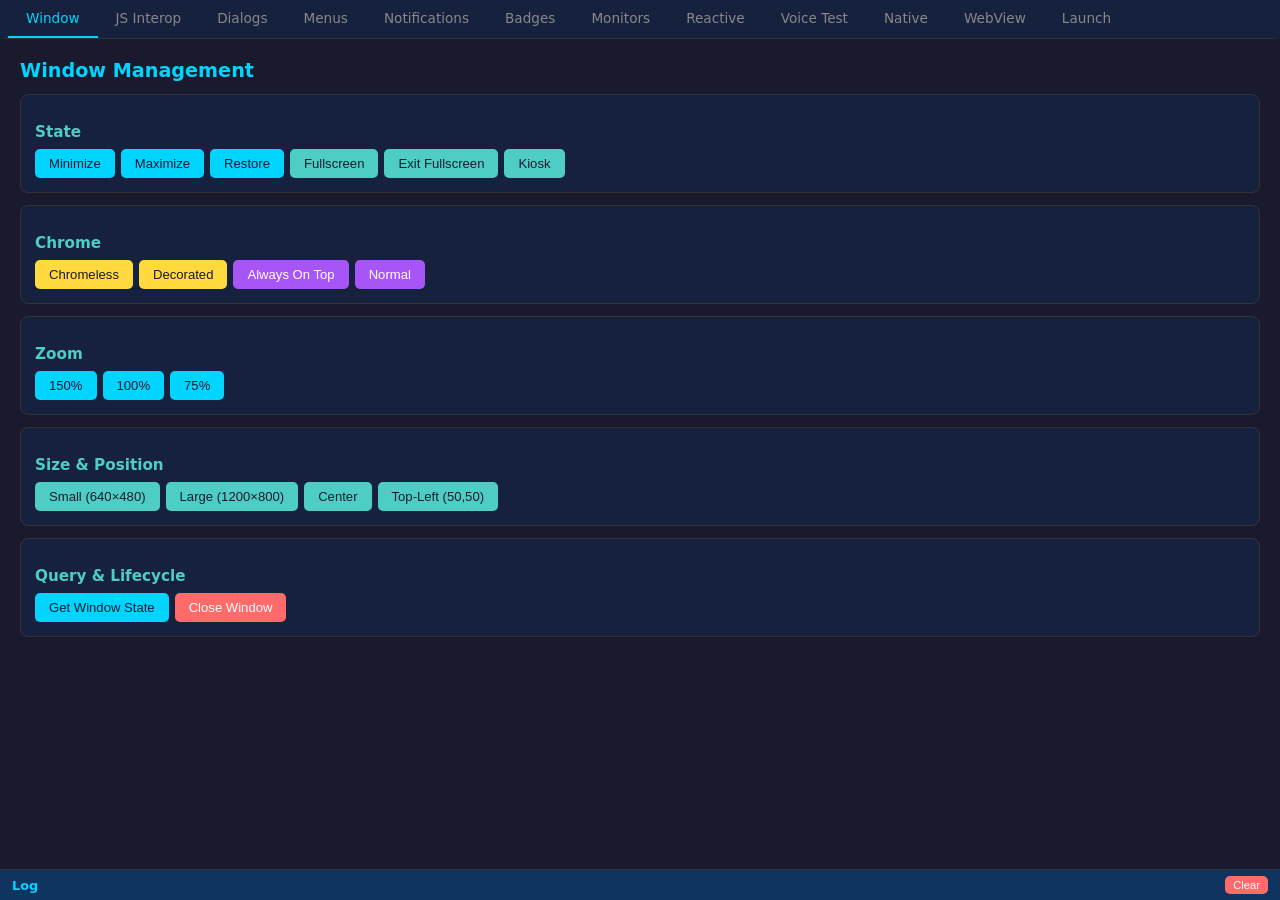
<file: samples/Rustino.Samples/index.html>
<!DOCTYPE html>
<html>
<head>
<meta charset="utf-8">
<title>Rustino Feature Showcase</title>
<style>
  * { box-sizing: border-box; margin: 0; padding: 0; }
  /* Dark page: light window buttons whatever the system theme */
  :root { color-scheme: dark; --rustino-window-controls-color: #e0e0e0; }
  body { font-family: system-ui, -apple-system, sans-serif; background: #1a1a2e; color: #e0e0e0; height: 100vh; display: flex; flex-direction: column; overflow: hidden; }

  /* Tab bar */
  /* The side borders keep the room of the window buttons out of the scrolling area */
  .tabs { display: flex; background: #16213e; border-bottom: 1px solid #333; border-left: var(--rustino-window-controls-left, 8px) solid #16213e; border-right: var(--rustino-window-controls-right, 8px) solid #16213e; flex-shrink: 0; overflow-x: auto; scrollbar-width: none; }
  .tab { flex-shrink: 0; white-space: nowrap; padding: 10px 18px; cursor: pointer; font-size: 0.85rem; font-weight: 500; color: #888; border-bottom: 2px solid transparent; transition: all 0.15s; user-select: none; }
  .tab:hover { color: #ccc; }
  .tab.active { color: #00d4ff; border-bottom-color: #00d4ff; }

  /* Panels */
  .panels { flex: 1; overflow-y: auto; padding: 20px; }
  .panel { display: none; }
  .panel.active { display: block; }

  /* Shared */
  h2 { color: #00d4ff; font-size: 1.2rem; margin-bottom: 12px; }
  h3 { color: #4ecdc4; font-size: 0.95rem; margin: 14px 0 8px; }
  .card { background: #16213e; border: 1px solid #333; border-radius: 8px; padding: 14px; margin-bottom: 12px; }
  .row { display: flex; flex-wrap: wrap; gap: 6px; }
  button { padding: 7px 14px; border: none; border-radius: 5px; cursor: pointer; font-size: 0.82rem; font-weight: 500; transition: opacity 0.15s; }
  button:hover { opacity: 0.8; }
  button:active { transform: scale(0.97); }
  .b { background: #00d4ff; color: #1a1a2e; }
  .g { background: #4ecdc4; color: #1a1a2e; }
  .r { background: #ff6b6b; color: white; }
  .y { background: #ffd93d; color: #1a1a2e; }
  .p { background: #a855f7; color: white; }
  .o { background: #2d2d4e; color: #e0e0e0; }
  .o:hover { background: #3d3d6e; }
  .flag { display: inline-flex; align-items: center; gap: 5px; padding: 6px 10px; background: #2d2d4e; border-radius: 5px; font-size: 0.82rem; cursor: pointer; }
  input[type="text"] { padding: 7px 10px; border: 1px solid #333; border-radius: 5px; background: #0f3460; color: #e0e0e0; font-size: 0.85rem; width: 250px; }

  /* Log */
  .log-bar { flex-shrink: 0; border-top: 1px solid #333; background: #0f3460; }
  .log-header { display: flex; align-items: center; justify-content: space-between; padding: 6px 12px; cursor: pointer; user-select: none; }
  .log-header span { font-size: 0.8rem; color: #00d4ff; font-weight: 600; }
  .log-header button { padding: 3px 8px; font-size: 0.7rem; }
  #log { padding: 8px 12px; font-family: 'Cascadia Code', 'Fira Code', monospace; font-size: 0.78rem; max-height: 150px; overflow-y: auto; white-space: pre-wrap; color: #aaa; display: none; }
  .log-bar.open #log { display: block; }

  /* Monitor canvas */
  .monitor-canvas { position: relative; width: 100%; height: 200px; background: #0f3460; border-radius: 6px; margin-bottom: 12px; }
  .mon { position: absolute; border: 2px solid #4ecdc4; border-radius: 4px; display: flex; flex-direction: column; align-items: center; justify-content: center; font-size: 0.7rem; cursor: pointer; transition: background 0.15s; }
  .mon:hover { background: rgba(78,205,196,0.2); }
  .mon.primary { border-color: #00d4ff; }
  .mon.current { background: rgba(0,212,255,0.15); }
  table { width: 100%; border-collapse: collapse; }
  th { background: #0f3460; text-align: left; padding: 8px 10px; color: #00d4ff; font-size: 0.8rem; }
  td { padding: 6px 10px; border-top: 1px solid #333; font-size: 0.8rem; }
  .badge-tag { display: inline-block; padding: 1px 6px; border-radius: 3px; font-size: 0.7rem; font-weight: 600; margin-left: 4px; }
  .badge-primary { background: #00d4ff; color: #1a1a2e; }
  .badge-current { background: #4ecdc4; color: #1a1a2e; }
  .move-btn { padding: 3px 8px; border: 1px solid #4ecdc4; border-radius: 4px; background: transparent; color: #4ecdc4; font-size: 0.75rem; cursor: pointer; }
  .move-btn:hover { background: #4ecdc4; color: #1a1a2e; }
</style>
</head>
<body>

<!-- Tab bar -->
<!-- The empty part of the tab bar drags the window (the tabs are children: they stay clickable) -->
<div class="tabs" data-rustino-drag-region>
  <div class="tab active" data-tab="window">Window</div>
  <div class="tab" data-tab="interop">JS Interop</div>
  <div class="tab" data-tab="dialogs">Dialogs</div>
  <div class="tab" data-tab="menus">Menus</div>
  <div class="tab" data-tab="notifications">Notifications</div>
  <div class="tab" data-tab="badges">Badges</div>
  <div class="tab" data-tab="monitors">Monitors</div>
  <div class="tab" data-tab="reactive">Reactive</div>
  <div class="tab" data-tab="voice">Voice Test</div>
  <div class="tab" data-tab="native">Native</div>
  <div class="tab" data-tab="webview">WebView</div>
  <div class="tab" data-tab="launch">Launch</div>
</div>

<div class="panels">

  <!-- WINDOW -->
  <div class="panel active" id="tab-window">
    <h2>Window Management</h2>
    <div class="card">
      <h3>State</h3>
      <div class="row">
        <button class="b" onclick="send('minimize')">Minimize</button>
        <button class="b" onclick="send('maximize')">Maximize</button>
        <button class="b" onclick="send('restore')">Restore</button>
        <button class="g" onclick="send('fullscreen')">Fullscreen</button>
        <button class="g" onclick="send('exit-fullscreen')">Exit Fullscreen</button>
        <button class="g" onclick="send('kiosk')" title="Leave with Ctrl+Shift+E">Kiosk</button>
      </div>
    </div>
    <div class="card">
      <h3>Chrome</h3>
      <div class="row">
        <button class="y" onclick="send('chromeless')">Chromeless</button>
        <button class="y" onclick="send('decorated')">Decorated</button>
        <button class="p" onclick="send('topmost-on')">Always On Top</button>
        <button class="p" onclick="send('topmost-off')">Normal</button>
      </div>
    </div>
    <div class="card">
      <h3>Zoom</h3>
      <div class="row">
        <button class="b" onclick="send('zoom-in')">150%</button>
        <button class="b" onclick="send('zoom-reset')">100%</button>
        <button class="b" onclick="send('zoom-out')">75%</button>
      </div>
    </div>
    <div class="card">
      <h3>Size & Position</h3>
      <div class="row">
        <button class="g" onclick="send('size-small')">Small (640×480)</button>
        <button class="g" onclick="send('size-large')">Large (1200×800)</button>
        <button class="g" onclick="send('center')">Center</button>
        <button class="g" onclick="send('move-tl')">Top-Left (50,50)</button>
      </div>
    </div>
    <div class="card">
      <h3>Query & Lifecycle</h3>
      <div class="row">
        <button class="b" onclick="send('get-state')">Get Window State</button>
        <button class="r" onclick="send('close')">Close Window</button>
      </div>
    </div>
  </div>

  <!-- JS INTEROP -->
  <div class="panel" id="tab-interop">
    <h2>JavaScript ↔ C# Interop</h2>
    <div class="card">
      <h3>SendWebMessage / WebMessageReceived</h3>
      <div class="row">
        <button class="b" onclick="send('ping')">Send Ping</button>
        <button class="g" onclick="send('get-time')">Get Server Time</button>
      </div>
    </div>
    <div class="card">
      <h3>Custom Message</h3>
      <div class="row">
        <input id="custom-msg" type="text" value="Hello from JS!" />
        <button class="y" onclick="send(document.getElementById('custom-msg').value)">Send</button>
      </div>
    </div>
    <div class="card">
      <h3>ExecuteScript</h3>
      <p style="color:#888;font-size:0.82rem;margin-bottom:8px">C# calls ExecuteScript() to update the log panel below. Init scripts are injected before page load to listen for messages.</p>
    </div>
  </div>

  <!-- DIALOGS -->
  <div class="panel" id="tab-dialogs">
    <h2>Native File Dialogs</h2>
    <div class="card">
      <h3>Open File</h3>
      <div class="row">
        <button class="b" onclick="send('open-single')">Open File</button>
        <button class="b" onclick="send('open-multi')">Open Files (Multi)</button>
      </div>
    </div>
    <div class="card">
      <h3>Save File</h3>
      <div class="row">
        <button class="r" onclick="send('save')">Save File As...</button>
      </div>
    </div>
    <div class="card">
      <h3>Select Folder</h3>
      <div class="row">
        <button class="g" onclick="send('folder-single')">Select Folder</button>
        <button class="g" onclick="send('folder-multi')">Select Folders (Multi)</button>
      </div>
    </div>
  </div>

  <!-- MENUS -->
  <div class="panel" id="tab-menus">
    <h2>Menus & System Tray</h2>
    <div class="card">
      <h3>Application Menu</h3>
      <p style="color:#888;font-size:0.82rem">The menu bar above is set via SetMenu(). It includes submenus, check items, separators, keyboard accelerators and an item with an icon (Help › Documentation). On macOS the Window menu lists the open windows and the Help menu has a search field.</p>
      <div class="row">
        <button class="b" onclick="send('menu-toggle-save')">Enable/Disable File › Save</button>
        <button class="b" onclick="send('menu-rename-save')">Rename File › Save</button>
        <button class="b" onclick="send('menu-toggle-sidebar')">Toggle Show Sidebar</button>
      </div>
      <p style="color:#888;font-size:0.82rem;margin-top:8px">SetMenuItemEnabled(), SetMenuItemText() and SetMenuItemChecked() change items without rebuilding the menu. Show Sidebar is also in the tray menu: both stay in sync.</p>
    </div>
    <div class="card">
      <h3>Context Menu</h3>
      <div class="row">
        <button class="b" onclick="send('show-context-menu')">Show Context Menu</button>
      </div>
      <p style="color:#888;font-size:0.82rem;margin-top:8px">Shown at cursor position via ShowContextMenu().</p>
    </div>
    <div class="card">
      <h3>System Tray</h3>
      <p style="color:#888;font-size:0.82rem">A tray icon is registered via SetTrayIcon() with a tooltip and menu. Left-click the tray icon to show the window, right-click it for the menu. On macOS the icon is a template that follows the menu bar's colors.</p>
      <div class="row">
        <button class="b" onclick="send('tray-title')">Set Tray Title</button>
        <button class="b" onclick="send('tray-title-clear')">Clear Tray Title</button>
      </div>
      <p style="color:#888;font-size:0.82rem;margin-top:8px">SetTrayTitle() shows text next to the icon (macOS and Linux).</p>
    </div>
  </div>

  <!-- NOTIFICATIONS -->
  <div class="panel" id="tab-notifications">
    <h2>Native Notifications</h2>
    <div class="card">
      <div class="row" style="flex-direction:column;gap:10px">
        <button class="b" onclick="send('notify-basic')" style="text-align:left;padding:12px 16px">
          <b>Basic Notification</b><br><span style="font-weight:400;font-size:0.78rem;opacity:0.8">Simple title and body text</span>
        </button>
        <button class="g" onclick="send('notify-detailed')" style="text-align:left;padding:12px 16px">
          <b>Download Complete</b><br><span style="font-weight:400;font-size:0.78rem;opacity:0.8">Simulates a file download notification</span>
        </button>
        <button class="r" onclick="send('notify-alert')" style="text-align:left;padding:12px 16px">
          <b>Build Failed</b><br><span style="font-weight:400;font-size:0.78rem;opacity:0.8">Simulates an error alert notification</span>
        </button>
      </div>
    </div>
  </div>

  <!-- BADGES -->
  <div class="panel" id="tab-badges">
    <h2>Taskbar Badge</h2>
    <p style="color:#888;font-size:0.85rem;margin-bottom:12px">Set a badge count on the taskbar icon. On Windows this renders an overlay; on macOS it sets the dock badge.</p>
    <div class="card">
      <div class="row" style="align-items:center;margin-bottom:8px">
        <label style="font-size:0.8rem;color:#aaa;margin-right:6px">BG:</label>
        <input id="badge-bg" type="color" value="#E01E5A" style="width:32px;height:24px;border:none;background:none;cursor:pointer">
        <label style="font-size:0.8rem;color:#aaa;margin:0 6px">FG:</label>
        <input id="badge-fg" type="color" value="#FFFFFF" style="width:32px;height:24px;border:none;background:none;cursor:pointer">
      </div>
      <div class="row">
        <button class="o" onclick="sendBadge(1)">1</button>
        <button class="o" onclick="sendBadge(2)">2</button>
        <button class="o" onclick="sendBadge(3)">3</button>
        <button class="o" onclick="sendBadge(5)">5</button>
        <button class="o" onclick="sendBadge(10)">10</button>
        <button class="o" onclick="sendBadge(42)">42</button>
        <button class="o" onclick="sendBadge(99)">99</button>
        <button class="r" onclick="send('badge-clear')">Clear</button>
      </div>
    </div>
    <div class="card">
      <button class="p" onclick="simulateBadge()">Simulate Counting</button>
    </div>
  </div>

  <!-- MONITORS -->
  <div class="panel" id="tab-monitors">
    <h2>Multi-Monitor Enumeration</h2>
    <div class="card">
      <button class="b" onclick="send('get-monitors')">Refresh Monitors</button>
    </div>
    <div class="monitor-canvas" id="mon-canvas"></div>
    <div class="card" style="padding:0;overflow:hidden">
      <table>
        <thead><tr><th>#</th><th>Name</th><th>Position</th><th>Resolution</th><th>Scale</th><th></th></tr></thead>
        <tbody id="mon-tbody"><tr><td colspan="6" style="text-align:center;color:#666">Click "Refresh Monitors"</td></tr></tbody>
      </table>
    </div>
  </div>

  <!-- REACTIVE -->
  <div class="panel" id="tab-reactive">
    <h2>Reactive Observables</h2>
    <p style="color:#888;font-size:0.85rem;margin-bottom:12px">
      Rustino exposes IObservable&lt;T&gt; streams for all events. The Reactive extension library adds throttling, filtering, and completion helpers. Watch the console output as you interact.
    </p>
    <div class="card">
      <h3>Message Routing by Prefix</h3>
      <div class="row">
        <button class="b" onclick="send('cmd:reload')">Send cmd:reload</button>
        <button class="g" onclick="send('cmd:save')">Send cmd:save</button>
      </div>
      <p style="color:#888;font-size:0.78rem;margin-top:8px">WhenWebMessageWithPrefix("cmd:") filters messages by prefix.</p>
    </div>
    <div class="card">
      <h3>Observables Active</h3>
      <ul style="color:#888;font-size:0.82rem;list-style:none;line-height:1.8">
        <li>• WhenSizeChangedThrottled (300ms) — resize the window</li>
        <li>• WhenPageLoadCompleted — fires on page finish</li>
        <li>• WhenFocusChangedDistinct — focus/blur the window</li>
        <li>• WhenWebMessageWithPrefix("cmd:") — filtered messages</li>
        <li>• WhenWindowClosed — fires on close</li>
      </ul>
    </div>
  </div>

  <!-- VOICE -->
  <div class="panel" id="tab-voice">
    <h2>Voice Input / mediaDevices Test</h2>
    <div class="card">
      <h3>Request Microphone Access</h3>
      <div class="row">
        <button class="b" onclick="testMic()">Test getUserMedia</button>
      </div>
      <p id="mic-status" style="margin-top:12px;color:#888;font-size:0.85rem">Click the button to request microphone access.</p>
    </div>
  </div>

  <!-- NATIVE -->
  <div class="panel" id="tab-native">
    <h2>Native Window Features</h2>
    <div class="card">
      <h3>Theme</h3>
      <div class="row">
        <button class="b" onclick="send('native:theme:System')">System</button>
        <button class="o" onclick="send('native:theme:Light')">Light</button>
        <button class="o" onclick="send('native:theme:Dark')">Dark</button>
        <button class="g" onclick="send('native:info')">Theme & Scale Factor</button>
      </div>
      <p style="color:#888;font-size:0.78rem;margin-top:8px">Title bar and native controls follow the theme; the page sees it through prefers-color-scheme: <b id="color-scheme"></b>. Last ThemeChanged: <b id="theme-event">—</b></p>
    </div>
    <div class="card">
      <h3>Taskbar / Dock Progress</h3>
      <div class="row">
        <button class="g" onclick="send('native:progress:Normal:25')">25%</button>
        <button class="g" onclick="send('native:progress:Normal:60')">60%</button>
        <button class="g" onclick="send('native:progress:Normal:100')">100%</button>
        <button class="b" onclick="send('native:progress:Indeterminate')">Indeterminate</button>
        <button class="y" onclick="send('native:progress:Paused:60')">Paused</button>
        <button class="r" onclick="send('native:progress:Error:60')">Error</button>
        <button class="o" onclick="send('native:progress:None')">Clear</button>
        <button class="p" onclick="simulateProgress()">Simulate Download</button>
      </div>
    </div>
    <div class="card">
      <h3>Attention</h3>
      <div class="row">
        <button class="b" onclick="send('native:attention:Informational')">Informational</button>
        <button class="r" onclick="send('native:attention:Critical')">Critical</button>
        <button class="o" onclick="send('native:beep')">Beep</button>
      </div>
    </div>
    <div class="card">
      <h3>Windows</h3>
      <p style="color:#888;font-size:0.82rem;margin-bottom:8px">Other windows join the event loop of this one (on every platform, macOS included) and close with it.</p>
      <div class="row">
        <button class="b" onclick="send('native:open-window')">Open Window</button>
      </div>
    </div>
    <div class="card">
      <h3>Title Bar</h3>
      <p style="color:#888;font-size:0.82rem;margin-bottom:8px">Chromeless or with the overlay title bar, the empty part of the tab bar (data-rustino-drag-region) moves the window and a double click maximizes it; chromeless windows resize from the edges.</p>
      <div class="row">
        <button class="y" onclick="send('native:titlebar:Overlay')">Overlay Title Bar</button>
        <button class="y" onclick="send('native:titlebar:Default')">Standard Title Bar</button>
        <button class="y" onclick="send('native:titlebar:Chromeless')">Chromeless</button>
        <label class="flag"><input type="checkbox" checked onchange="flag('shadow', this)"> Shadow</label>
      </div>
    </div>
    <div class="card">
      <h3>Window Flags</h3>
      <div class="row">
        <label class="flag"><input type="checkbox" onchange="flag('skip-taskbar', this)"> Skip taskbar / Dock</label>
        <label class="flag"><input type="checkbox" onchange="flag('content-protection', this)"> Content protection</label>
        <label class="flag"><input type="checkbox" onchange="flag('all-workspaces', this)"> All workspaces</label>
        <label class="flag"><input type="checkbox" onchange="flag('always-on-bottom', this)"> Always on bottom</label>
        <label class="flag"><input type="checkbox" checked onchange="flag('closable', this)"> Closable</label>
        <label class="flag"><input type="checkbox" checked onchange="flag('minimizable', this)"> Minimizable</label>
        <label class="flag"><input type="checkbox" checked onchange="flag('maximizable', this)"> Maximizable</label>
        <button class="p" onclick="send('native:click-through')">Click-through for 5 s</button>
      </div>
    </div>
  </div>

  <!-- WEBVIEW -->
  <div class="panel" id="tab-webview">
    <h2>Webview</h2>
    <div class="card">
      <h3>Message Boxes</h3>
      <div class="row">
        <button class="b" onclick="send('webview:message-info')">Info</button>
        <button class="g" onclick="send('webview:message-question')">Question (Yes/No/Cancel)</button>
        <button class="y" onclick="send('webview:message-warning')">Warning (Retry/Cancel)</button>
        <button class="r" onclick="send('webview:message-error')">Error (Abort/Retry/Ignore)</button>
        <button class="o" onclick="send('webview:message-background')">From a background thread</button>
      </div>
      <p style="color:#888;font-size:0.78rem;margin-top:8px">ShowMessage has the signature of Photino's. Dialogs are modal for the window: a sheet on macOS.</p>
    </div>
    <div class="card">
      <h3>Downloads</h3>
      <div class="row">
        <button class="b" onclick="downloadFile('rustino.txt', 'Downloaded from the Rustino showcase.')">Download a File</button>
        <button class="g" onclick="downloadFile('one.txt', '1'); downloadFile('two.txt', '2')">Download Two Files</button>
        <label class="flag"><input type="checkbox" onchange="send('webview:save-to-downloads:' + (this.checked ? 1 : 0))"> Save to Downloads without asking</label>
      </div>
      <p style="color:#888;font-size:0.78rem;margin-top:8px">DownloadStarting decides where each file goes; without a destination the user chooses it in the save dialog.</p>
    </div>
    <div class="card">
      <h3>File Drop</h3>
      <p style="color:#888;font-size:0.82rem">Drop files from the desktop or a file manager anywhere on the window: FileDrop reports their full paths in the log.</p>
    </div>
    <div class="card">
      <h3>Page</h3>
      <div class="row">
        <input id="doc-title" type="text" value="Rustino — Webview" />
        <button class="y" onclick="document.title = document.getElementById('doc-title').value">Set document.title</button>
        <button class="b" onclick="send('webview:print')">Print</button>
        <button class="b" onclick="send('webview:reload')">Reload</button>
        <button class="p" onclick="send('webview:devtools')">Open DevTools</button>
      </div>
      <p style="color:#888;font-size:0.78rem;margin-top:8px">The window title follows document.title (DocumentTitleChanged). The browser's context menu is off: right click shows the app's menu.</p>
    </div>
    <div class="card">
      <h3>Cookies</h3>
      <div class="row">
        <button class="g" onclick="send('webview:cookie-set')">Set Cookie</button>
        <button class="b" onclick="send('webview:cookie-list')">List Cookies</button>
        <button class="r" onclick="send('webview:cookie-delete')">Delete Cookie</button>
        <button class="r" onclick="send('webview:clear-data')">Clear Browsing Data</button>
      </div>
    </div>
  </div>

  <!-- LAUNCH -->
  <div class="panel" id="tab-launch">
    <h2>Launch & Activation</h2>
    <div class="card">
      <h3>Single Instance</h3>
      <p style="color:#888;font-size:0.82rem">RustinoSingleInstance.Acquire() runs at startup. Run the sample again (<code>dotnet run -- hello world</code>): the new process forwards its arguments here, SecondInstanceStarted logs them and the window is activated.</p>
    </div>
    <div class="card">
      <h3>Deep Links</h3>
      <p style="color:#888;font-size:0.82rem">AttachDeepLinks(single, "rustino-sample") routes matching URLs through UrlsOpened, from the first launch and from later ones: <code>dotnet run -- rustino-sample://open?id=42</code>. Registering the scheme with the OS is up to the app's installer.</p>
    </div>
    <div class="card">
      <h3>Activate</h3>
      <div class="row">
        <button class="b" onclick="send('activate-later')">Hide, then Activate() in 3 s</button>
      </div>
    </div>
    <div class="card">
      <h3>OpenExternal</h3>
      <div class="row">
        <button class="g" onclick="send('open-external:https://github.com/EdoardoTona/Rustino')">https:// URL</button>
        <button class="g" onclick="send('open-external:mailto:someone@example.com?subject=Rustino')">mailto: URL</button>
        <button class="r" onclick="send('open-external:file:///etc/hosts')">file:// URL (refused)</button>
      </div>
      <p style="color:#888;font-size:0.78rem;margin-top:8px">Only http, https and mailto URLs are opened in the system's default application.</p>
    </div>
  </div>
</div>

<!-- Log panel -->
<div class="log-bar" id="log-bar">
  <div class="log-header" onclick="toggleLog()">
    <span>Log</span>
    <button class="r" onclick="event.stopPropagation();clearLog()">Clear</button>
  </div>
  <div id="log">Ready.</div>
</div>

<script>
  function send(msg) { window.ipc.postMessage(msg); }
  // The way out of the kiosk mode: the keys still reach the page
  window.addEventListener('keydown', e => {
    if (e.ctrlKey && e.shiftKey && e.code === 'KeyE') send('exit-kiosk');
  });

  // The browser's menu is off: right click shows the app's context menu
  addEventListener('contextmenu', () => send('show-context-menu'));

  function downloadFile(name, text) {
    const a = document.createElement('a');
    a.href = URL.createObjectURL(new Blob([text], { type: 'text/plain' }));
    a.download = name;
    a.click();
  }

  // Tabs
  // The tab bar scrolls sideways with the mouse wheel
  document.querySelector('.tabs').addEventListener('wheel', e => {
    if (e.deltaY === 0) return;
    e.preventDefault();
    e.currentTarget.scrollLeft += e.deltaY;
  }, { passive: false });
  document.querySelectorAll('.tab').forEach(t => {
    t.addEventListener('click', () => {
      t.scrollIntoView({ inline: 'nearest', block: 'nearest' });
      document.querySelectorAll('.tab').forEach(x => x.classList.remove('active'));
      document.querySelectorAll('.panel').forEach(x => x.classList.remove('active'));
      t.classList.add('active');
      document.getElementById('tab-' + t.dataset.tab).classList.add('active');
    });
  });

  // Log
  function appendLog(text) {
    const el = document.getElementById('log');
    el.textContent += '\n' + text;
    el.scrollTop = el.scrollHeight;
    const bar = document.getElementById('log-bar');
    if (!bar.classList.contains('open')) bar.classList.add('open');
  }
  function clearLog() { document.getElementById('log').textContent = 'Cleared.'; }
  function toggleLog() { document.getElementById('log-bar').classList.toggle('open'); }

  // Native window features
  function flag(name, input) { send('native:' + name + ':' + (input.checked ? 1 : 0)); }
  function showTheme(theme) { document.getElementById('theme-event').textContent = theme; }
  const colorScheme = matchMedia('(prefers-color-scheme: dark)');
  const showColorScheme = () => document.getElementById('color-scheme').textContent = colorScheme.matches ? 'dark' : 'light';
  colorScheme.addEventListener('change', showColorScheme);
  showColorScheme();
  function simulateProgress() {
    let p = 0;
    const iv = setInterval(() => {
      p += 5;
      send(p <= 100 ? 'native:progress:Normal:' + p : 'native:progress:None');
      if (p > 100) clearInterval(iv);
    }, 200);
  }

  // Badge
  function sendBadge(n) {
    const bg = document.getElementById('badge-bg').value;
    const fg = document.getElementById('badge-fg').value;
    send('badge:' + n + ':' + bg + ':' + fg);
  }
  function simulateBadge() {
    let i = 0;
    const iv = setInterval(() => { sendBadge(i); i++; if (i >= 12) clearInterval(iv); }, 500);
  }

  // Monitor visualization
  function updateMonitors(data) {
    const { monitors, currentName } = data;
    let minX = Infinity, minY = Infinity, maxX = -Infinity, maxY = -Infinity;
    monitors.forEach(m => { minX = Math.min(minX, m.x); minY = Math.min(minY, m.y); maxX = Math.max(maxX, m.x + m.width); maxY = Math.max(maxY, m.y + m.height); });
    const canvas = document.getElementById('mon-canvas');
    const cw = canvas.clientWidth - 20, ch = canvas.clientHeight - 20;
    const scale = Math.min(cw / (maxX - minX), ch / (maxY - minY));
    canvas.innerHTML = '';
    monitors.forEach((m, i) => {
      const div = document.createElement('div');
      div.className = 'mon' + (m.isPrimary ? ' primary' : '') + (m.name === currentName ? ' current' : '');
      div.style.cssText = 'left:' + (10 + (m.x - minX) * scale) + 'px;top:' + (10 + (m.y - minY) * scale) + 'px;width:' + (m.width * scale) + 'px;height:' + (m.height * scale) + 'px';
      div.innerHTML = '<b>' + (i+1) + '</b><span>' + m.width + '×' + m.height + '</span><span>' + m.scaleFactor.toFixed(1) + '×</span>';
      div.onclick = () => send('move-to:' + i);
      canvas.appendChild(div);
    });
    document.getElementById('mon-tbody').innerHTML = monitors.map((m, i) => {
      const badges = (m.isPrimary ? '<span class="badge-tag badge-primary">primary</span>' : '') + (m.name === currentName ? '<span class="badge-tag badge-current">current</span>' : '');
      return '<tr><td>' + (i+1) + '</td><td>' + (m.name||'—') + badges + '</td><td>' + m.x + ', ' + m.y + '</td><td>' + m.width + ' × ' + m.height + '</td><td>' + m.scaleFactor.toFixed(2) + '×</td><td><button class="move-btn" onclick="send(\'move-to:' + i + '\')">Move here</button></td></tr>';
    }).join('');
  }

  // Auto-refresh monitors on tab switch
  document.querySelector('[data-tab="monitors"]').addEventListener('click', () => send('get-monitors'));

  async function testMic() {
    const statusEl = document.getElementById('mic-status');
    statusEl.textContent = 'Checking navigator.mediaDevices...';
    statusEl.style.color = '#ffd93d';
    try {
      if (!navigator.mediaDevices) {
        statusEl.textContent = 'Error: navigator.mediaDevices is undefined (Not Secure Context?)';
        statusEl.style.color = '#ff6b6b';
        return;
      }
      if (!navigator.mediaDevices.getUserMedia) {
        statusEl.textContent = 'Error: navigator.mediaDevices.getUserMedia is undefined';
        statusEl.style.color = '#ff6b6b';
        return;
      }
      statusEl.textContent = 'Requesting mic permission...';
      const stream = await navigator.mediaDevices.getUserMedia({ audio: true });
      statusEl.textContent = 'Access GRANTED! Stream active: ' + stream.active;
      statusEl.style.color = '#4ecdc4';
      stream.getTracks().forEach(t => t.stop());
    } catch (e) {
      statusEl.textContent = 'Error: ' + e.name + ' - ' + e.message;
      statusEl.style.color = '#ff6b6b';
    }
  }
</script>
</body>
</html>
</file>
